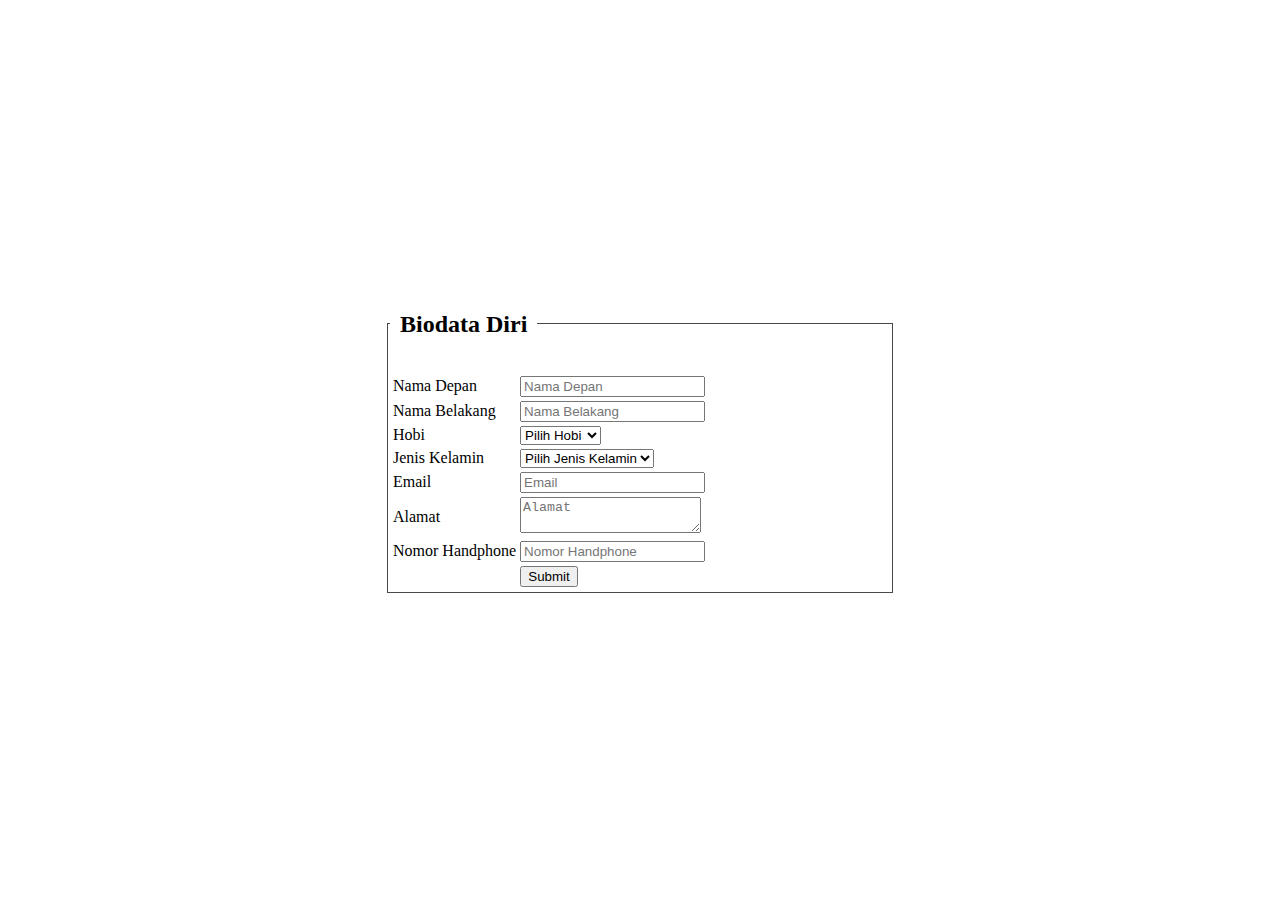
<file: Tugas3/index.html>
<!DOCTYPE html>
<html>
<head>
    <title>Form Biodata Diri</title>
    <style>
        body {
            display: flex;
            justify-content: center;
            align-items: center;
            height: 100vh;
            background-color: white;
        }
        .form-container {
            background: white;
            padding: 2px;
            width: 500px;
            outline: 1px   solid rgb(72, 72, 72);
        }
        h2 {
            position: relative;
            top: -35px;
            background: white;
            padding: 0 10px;
            margin-bottom: 0px;
            display: inline-block;
        }
    </style>
</head>

<script lang="javaScript">
    function pesan(){
        alert("Biodata berhasil diinput")
    }
</script>

<body>
    <div class="form-container">
        <h2>Biodata Diri</h2>
        <form>
            <table>
                <tr>
                    <td>Nama Depan</td>
                    <td><input type="text" name="nama_depan" placeholder="Nama Depan"></td>
                </tr>
                <tr>
                    <td>Nama Belakang</td>
                    <td><input type="text" name="nama_belakang" placeholder="Nama Belakang"></td>
                </tr>
                <tr>
                    <td>Hobi</td>
                    <td>
                        <select name="hobi">
                            <option>Pilih Hobi</option>
                            <option>Olahraga</option>
                            <option>Musik</option>
                            <option>Membaca</option>
                        </select>
                    </td>
                </tr>
                <tr>
                    <td>Jenis Kelamin</td>
                    <td>
                        <select name="jenis_kelamin">
                            <option>Pilih Jenis Kelamin</option>
                            <option>Laki-laki</option>
                            <option>Perempuan</option>
                        </select>
                    </td>
                </tr>
                <tr>
                    <td>Email</td>
                    <td><input type="email" name="email" placeholder="Email"></td>
                </tr>
                <tr>
                    <td>Alamat</td>
                    <td><textarea name="alamat" placeholder="Alamat"></textarea></td>
                </tr>
                <tr>
                    <td>Nomor Handphone</td>
                    <td><input type="text" name="nomor_hp" placeholder="Nomor Handphone"></td>
                </tr>
                <tr>
                    <td colspan="2" align="center">
                        <input type="submit" value="Submit" onclick="pesan()">
                    </td>
                </tr>
            </table>
        </form>
    </div>
</body>
</html>
</file>
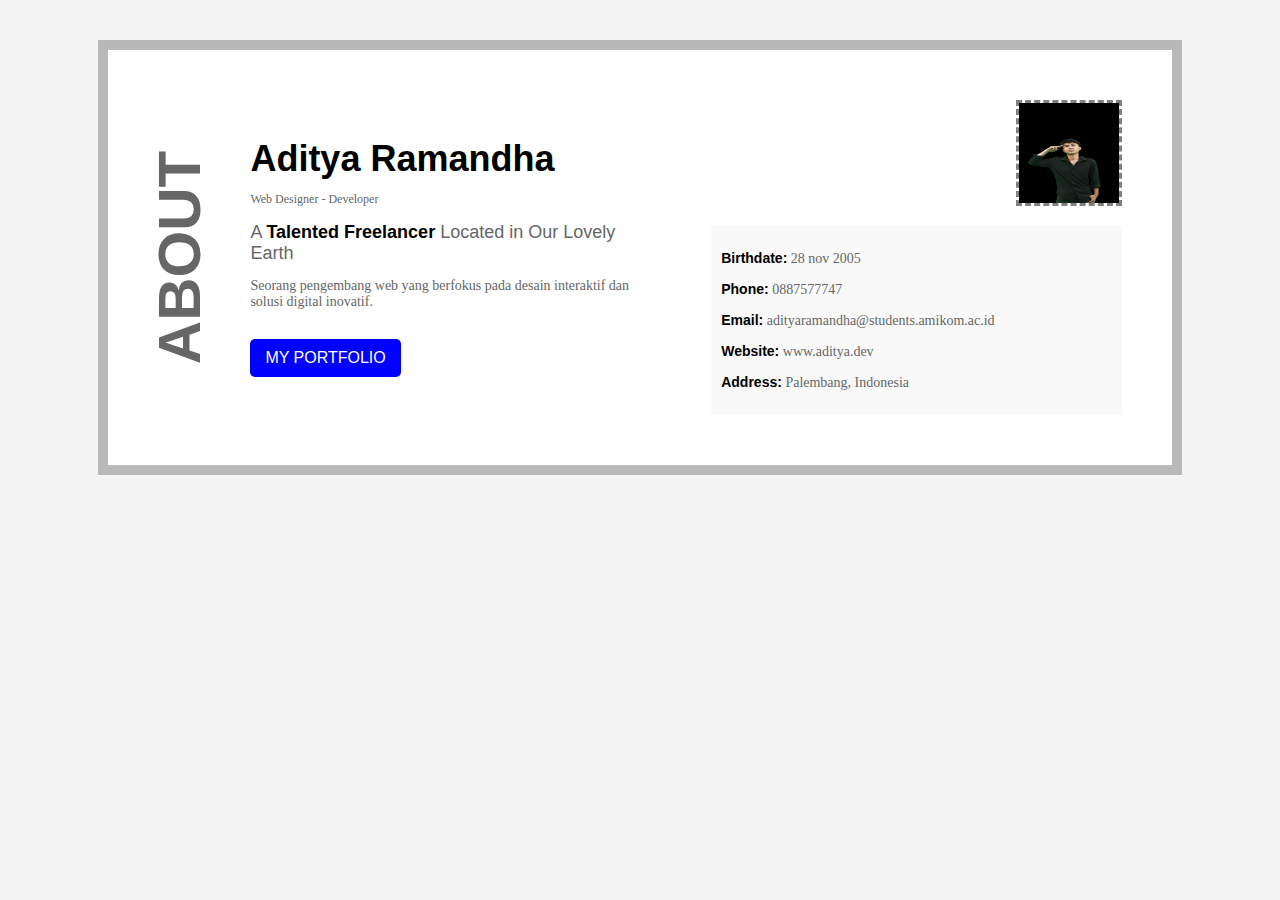
<file: Tugas3/index1.html>
<!DOCTYPE html>
<html lang="id">
<head>
    <meta charset="UTF-8">
    <meta name="viewport" content="width=device-width, initial-scale=1.0">
    <title>Resume</title>
    <link rel="stylesheet" href="resume.css">
</head>
<body>
    <div class="container">
        <div class="vertical-text">ABOUT</div>
        <div class="left">
            <h1>Aditya Ramandha</h1>
            <h3>Web Designer - Developer</h3>
            <h2>A <strong>Talented Freelancer</strong> Located in Our Lovely Earth</h2>
            <p class="about">Seorang pengembang web yang berfokus pada desain interaktif dan solusi digital inovatif.
            </p>
            <a href="#" class="btn">MY PORTFOLIO</a>
        </div>
        <div class="right">
            <img src="profile.jpg" alt="Foto Profil">
            <div class="info">
                <p><strong>Birthdate:</strong> 28 nov 2005</p>
                <p><strong>Phone:</strong> 0887577747</p>
                <p><strong>Email:</strong> adityaramandha@students.amikom.ac.id</p>
                <p><strong>Website:</strong> www.aditya.dev</p>
                <p><strong>Address:</strong> Palembang, Indonesia</p>
            </div>
        </div>
    </div>
</body>
</html>
</file>
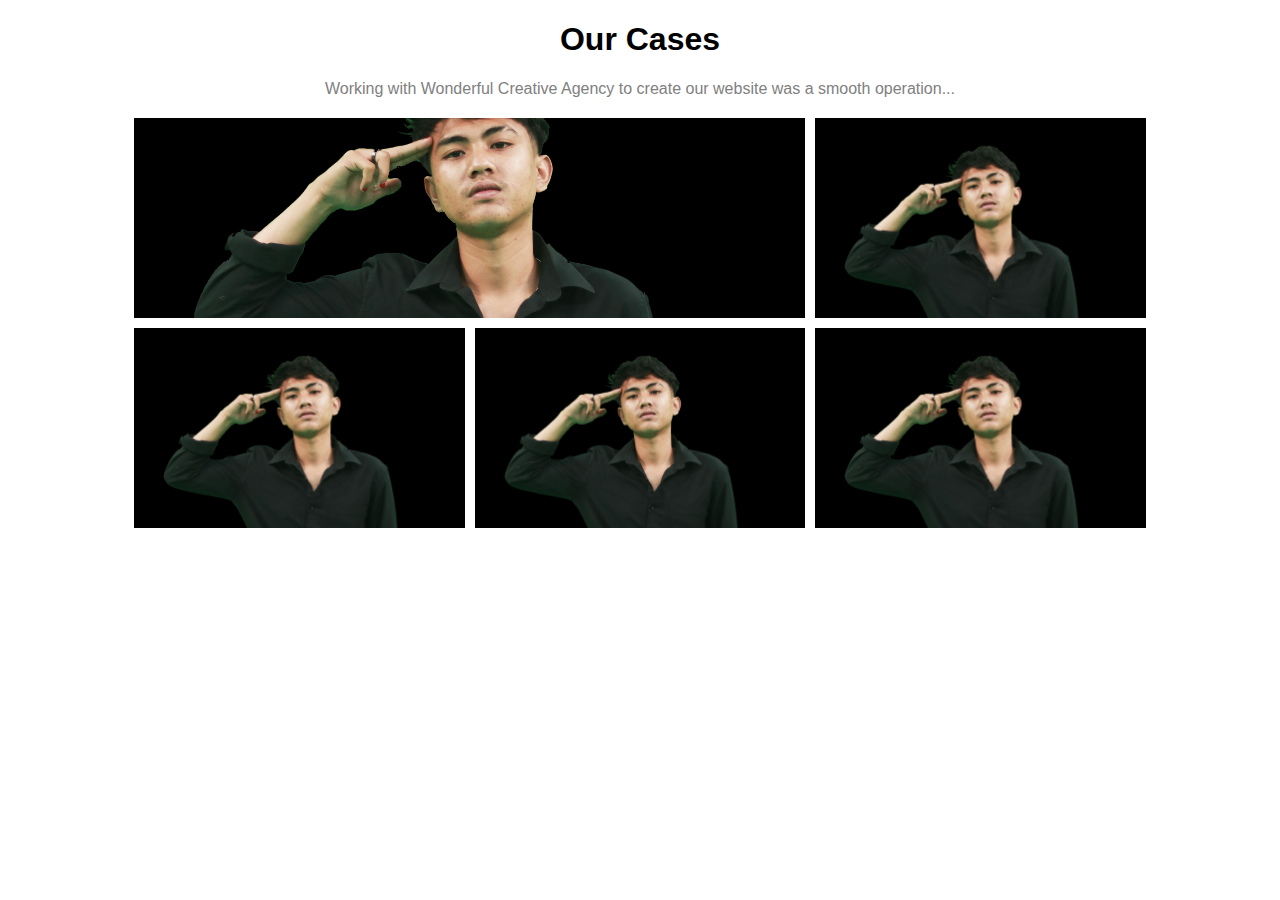
<file: Tugas3/index2.html>
<!DOCTYPE html>
<html lang="id">
<head>
    <meta charset="UTF-8">
    <meta name="viewport" content="width=device-width, initial-scale=1.0">
    <title>Our Cases</title>
    <style>
        body {
            font-family: Arial, sans-serif;
            text-align: center;
        }
        .container {
            width: 80%;
            margin: auto;
        }
        .grid {
            display: grid;
            grid-template-columns: repeat(3, 1fr);
            gap: 10px;
            margin-top: 20px;
        }
        .grid img {
            width: 100%;
            height: auto;
            display: block;
            height: 200px; 
            object-fit: cover; 
        }
        .grid img:first-child {
            grid-column: span 2;
        }
        p{
            color: grey;
        }
    </style>
</head>
<body>

    <div class="container">
        <h1>Our Cases</h1>
        <p>Working with Wonderful Creative Agency to create our website was a smooth operation...</p>

        <div class="grid">
            <img src="profile.jpg" alt="Gambar 1">
            <img src="profile.jpg" alt="Gambar 2">
            <img src="profile.jpg" alt="Gambar 3">
            <img src="profile.jpg" alt="Gambar 4">
            <img src="profile.jpg" alt="Gambar 5">
        </div>

</body>
</html>
</file>
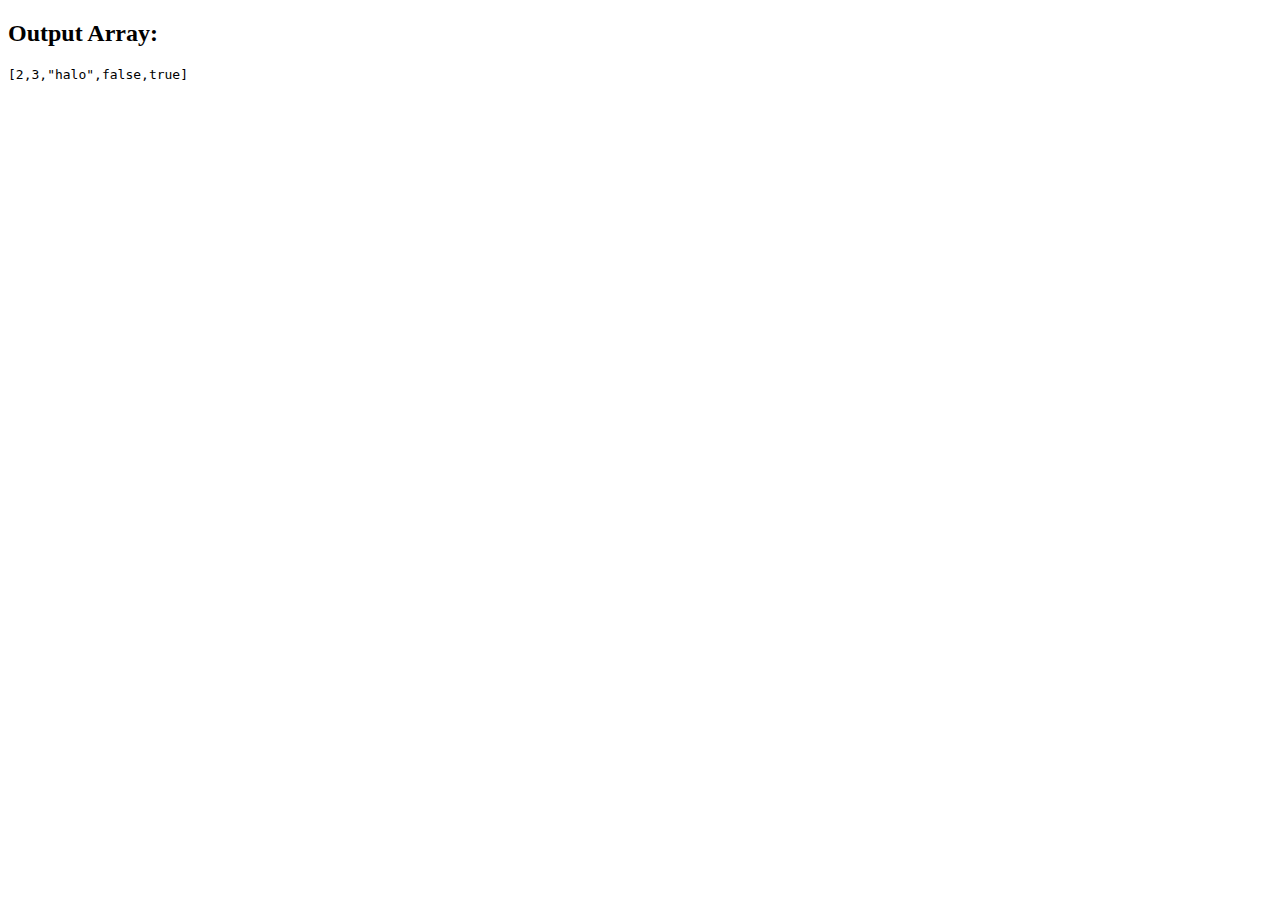
<file: Tugas4/Array.html>
<!DOCTYPE html>
<html lang="en">
  <head>
    <meta charset="UTF-8" />
    <title>Array</title>
  </head>
  <body>
    <h2>Output Array:</h2>
    <pre id="output"></pre>

    <script>
      let array = [1, 2, 3, "halo", false, true];
      array.shift();
      document.getElementById("output").textContent = JSON.stringify(array);
      console.log(array);
    </script>
  </body>
</html>
</file>
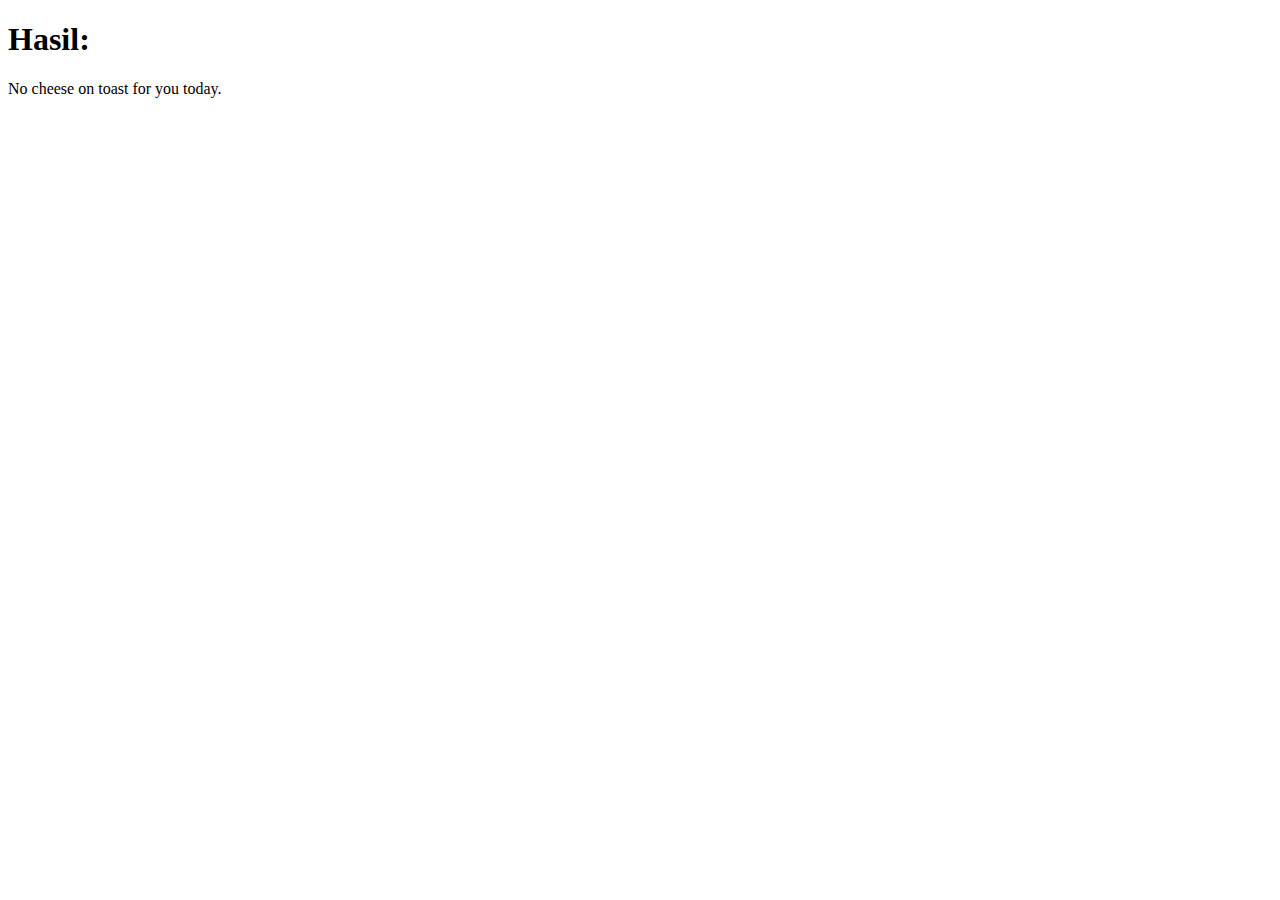
<file: Tugas4/Operasi Conditional.html>
<!DOCTYPE html>
<html lang="en">
<head>
  <meta charset="UTF-8">
  <title>Operasi Conditional</title>
</head>
<body>
  <h1>Hasil:</h1>
  <p id="result"></p>

  <script>
    let cheese = prompt("Masukkan jenis keju:");

    if (cheese === "cheddar") {
      document.getElementById("result").textContent = "Yay! Cheese available for making cheese on toast.";
    } else {
      document.getElementById("result").textContent = "No cheese on toast for you today.";
    }
  </script>
</body>
</html>
</file>
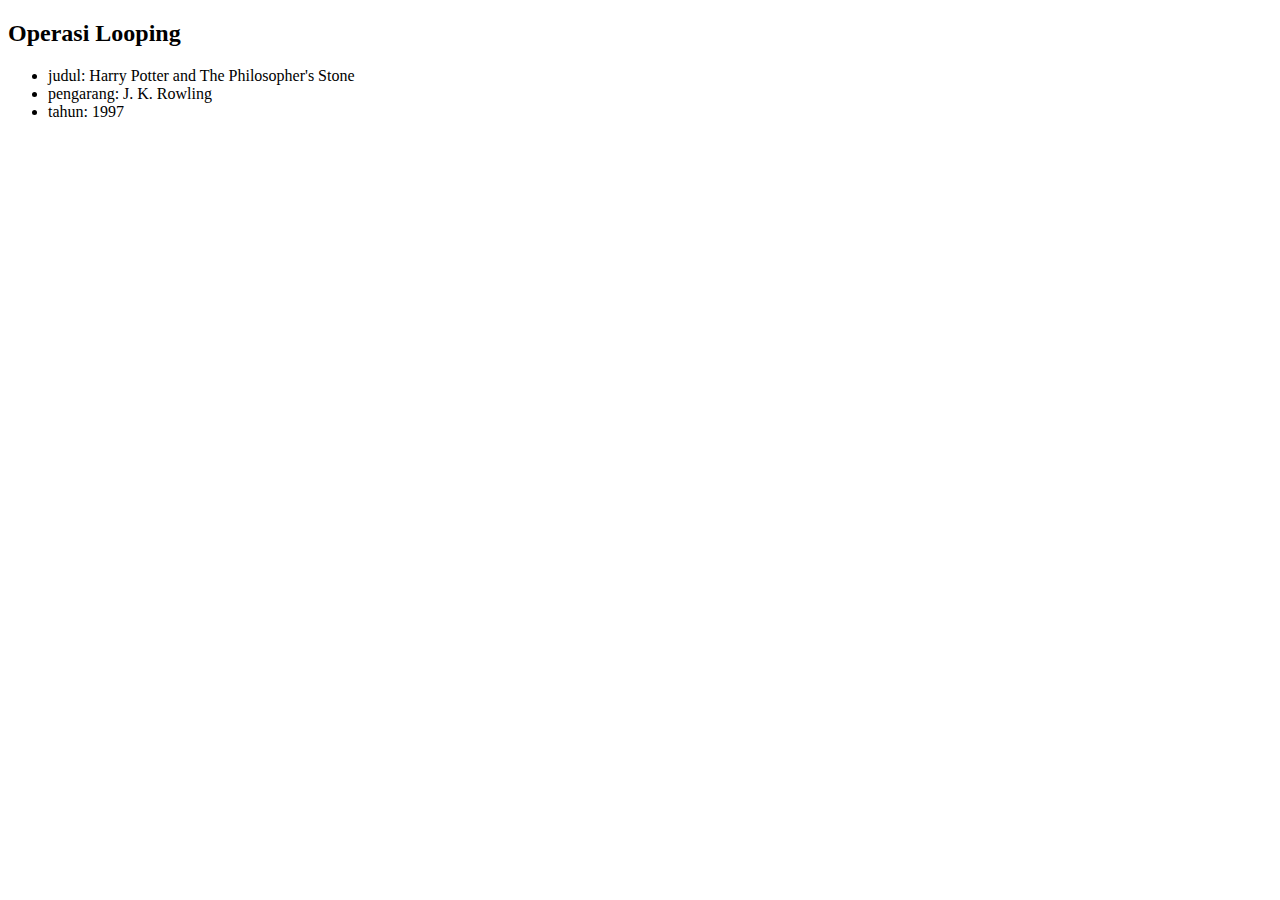
<file: Tugas4/Operasi Looping.html>
<!DOCTYPE html>
<html lang="en">
<head>
  <meta charset="UTF-8">
  <title>Operasi Looping</title>
</head>
<body>
  <h2>Operasi Looping</h2>
  <ul id="output"></ul>

  <script>
    const buku = {
      judul: "Harry Potter and The Philosopher's Stone",
      pengarang: "J. K. Rowling",
      tahun: 1997
    };

    const output = document.getElementById("output");

    for (let key in buku) {
      const item = document.createElement("li");
      item.textContent = key + ": " + buku[key];
      output.appendChild(item);
    }
  </script>
</body>
</html>
</file>
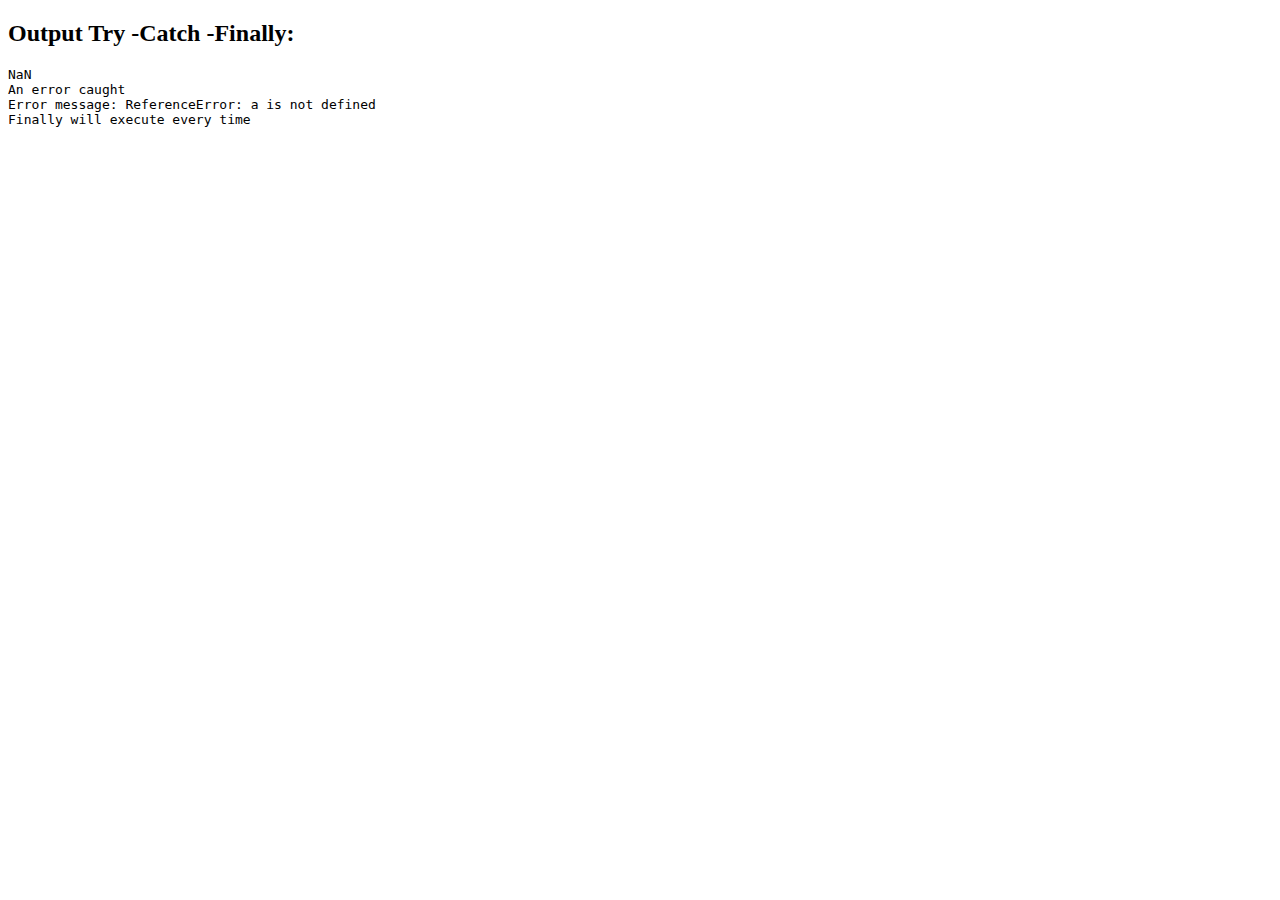
<file: Tugas4/Try Cacth.html>
<!DOCTYPE html>
<html lang="en">
  <head>
    <meta charset="UTF-8" />
    <title>Try Catch Finally</title>
  </head>
  <body>
    <h2>Output Try -Catch -Finally:</h2>
    <pre id="output"></pre>
    <script>
      const number = 100,
        text = "a";
      let hasil = "";
      try {
        hasil += number / text + "\n"; // NaN
        hasil += a + "\n"; // ReferenceError: a is not defined
      } catch (err) {
        hasil += "An error caught\n";
        hasil += "Error message: " + err + "\n";
      } finally {
        hasil += "Finally will execute every time";
      }
      document.getElementById("output").innerText = hasil;
    </script>
  </body>
   
</html>
</file>
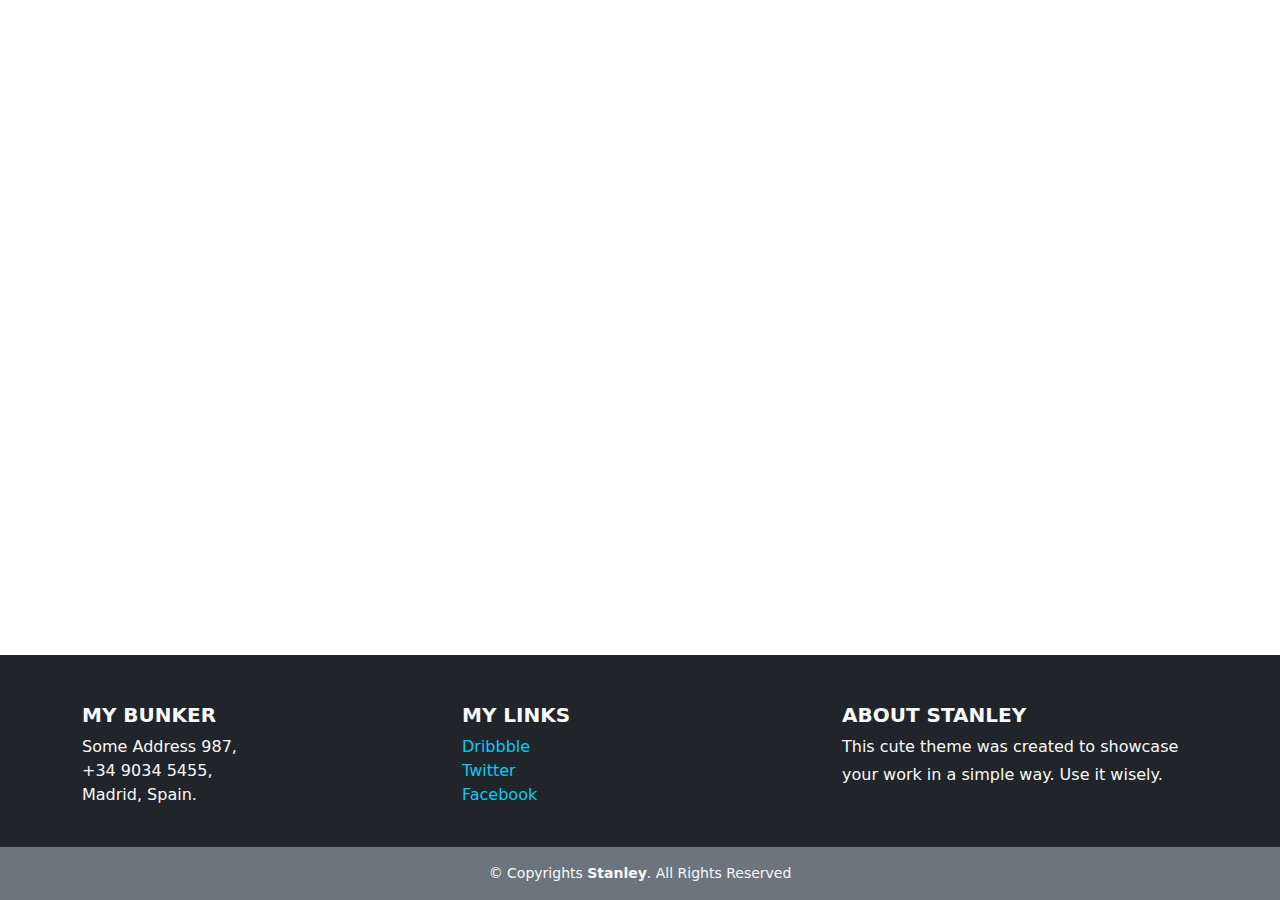
<file: Tugas5/footer.html>
<!DOCTYPE html>
<html lang="en">
  <head>
    <meta charset="UTF-8" />
    <meta name="viewport" content="width=device-width, initial-scale=1" />
    <link
      href="https://cdn.jsdelivr.net/npm/bootstrap@5.3.2/dist/css/bootstrap.min.css"
      rel="stylesheet"
    />
    <title>ADIT</title>
  </head>
  <body class="min-vh-100">
    <footer class="bg-dark text-light pt-5 fixed-bottom">
      <div class="container">
        <div class="row text-center text-md-start">
          <div class="col-md-4 mb-4">
            <h5 class="fw-bold">MY BUNKER</h5>
            <ul class="list-unstyled">
              <li>Some Address 987,</li>
              <li>+34 9034 5455,</li>
              <li>Madrid, Spain.</li>
            </ul>
          </div>
          <div class="col-md-4 mb-4">
            <h5 class="fw-bold">MY LINKS</h5>
            <ul class="list-unstyled">
              <li>
                <a href="#" class="text-info text-decoration-none">Dribbble</a>
              </li>
              <li>
                <a href="#" class="text-info text-decoration-none">Twitter</a>
              </li>
              <li>
                <a href="#" class="text-info text-decoration-none">Facebook</a>
              </li>
            </ul>
          </div>
          <div class="col-md-4 mb-4">
            <h5 class="fw-bold">ABOUT STANLEY</h5>
            <p class="mb-1">This cute theme was created to showcase</p>
            <p>your work in a simple way. Use it wisely.</p>
          </div>
        </div>
      </div>

      <div class="bg-secondary text-center py-3">
        <div class="container">
          <p class="mb-0 small">
            &copy; Copyrights <strong>Stanley</strong>. All Rights Reserved
          </p>
        </div>
      </div>
    </footer>

    <script
      src="https://cdn.jsdelivr.net/npm/bootstrap@5.3.5/dist/js/bootstrap.bundle.min.js"
      integrity="sha384-k6d4wzSIapyDyv1kpU366/PK5hCdSbCRGRCMv+eplOQJWyd1fbcAu9OCUj5zNLiq"
      crossorigin="anonymous"
    ></script>
    <script
      src="https://cdn.jsdelivr.net/npm/@popperjs/core@2.11.8/dist/umd/popper.min.js"
      integrity="sha384-I7E8VVD/ismYTF4hNIPjVp/Zjvgyol6VFvRkX/vR+Vc4jQkC+hVqc2pM8ODewa9r"
      crossorigin="anonymous"
    ></script>
    <script
      src="https://cdn.jsdelivr.net/npm/bootstrap@5.3.5/dist/js/bootstrap.min.js"
      integrity="sha384-VQqxDN0EQCkWoxt/0vsQvZswzTHUVOImccYmSyhJTp7kGtPed0Qcx8rK9h9YEgx+"
      crossorigin="anonymous"
    ></script>
  </body>
</html>
</file>
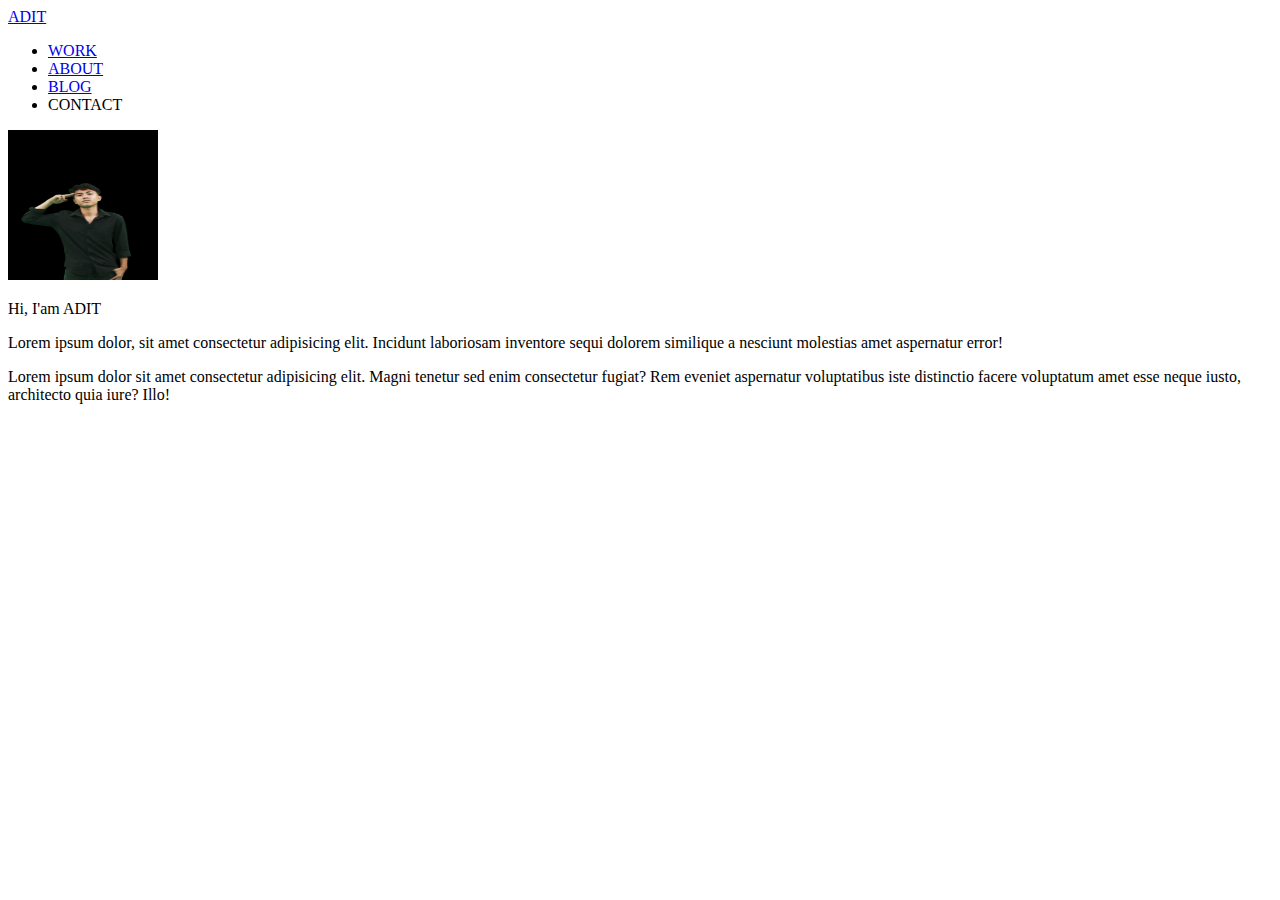
<file: Tugas5/header.html>
<!DOCTYPE html>
<html lang="en">
  <head>
    <meta charset="UTF-8" />
    <meta name="viewport" content="width=device-width, initial-scale=1.0" />
    <link
      href="https://cdn.jsdelivr.net/npm/bootstrap@5.3.5/dist/css/bootstrap.min.css"
      rel="stylesheet"
      integrity="sha384-SgOJa3DmI69IUzQ2PVdRZhwQ+dy64/BUtbMJw1MZ8t5HZApcHrRKUc4W0kG879m7"
      crossorigin="anonymous"
    />
    <title>Adit</title>
  </head>
  <body>
    <nav class="navbar navbar-expand-sm bg-success">
      <div class="container">
        <a class="navbar-brand text-light" href="#">ADIT</a>
        <div class="justify-content-end" id="navbarNav">
            <ul class="navbar-nav">
                <li class="nav-item">
                  <a class="nav-link active text-light" aria-current="page" href="#">WORK</a>
                </li>
                <li class="nav-item">
                  <a class="nav-link text-light" href="#">ABOUT</a>
                </li>
                <li class="nav-item">
                  <a class="nav-link text-light" href="#">BLOG</a>
                </li>
                <li class="nav-item">
                  <a class="nav-link disabled text-light" aria-disabled="true">CONTACT</a>
                </li>
              </ul>
        </div>
      </div>
    </nav>

    <section>
      <div class="container-md text-center mt-4">
        <div class="row">
          <div class="col">
            <img src="profile.jpg" class="rounded img-thumbnail" height="150px" width="150px" alt="profil"/>
          </div>
        </div>
        <div class="row mt-3">
          <div class="col">
            <p class="h5">Hi, I'am ADIT</p>
          </div>
        </div>
        <div class="row">
          <div class="col">
            <p>
              Lorem ipsum dolor, <span class="text-primary">sit amet consectetur</span> adipisicing elit. Incidunt
              laboriosam inventore sequi dolorem similique a nesciunt molestias
              amet aspernatur error!
            </p>
          </div>
        </div>
        <div class="row">
          <div class="col">
            <p>
              Lorem ipsum dolor sit amet consectetur adipisicing elit. Magni
              tenetur sed enim consectetur fugiat? Rem eveniet aspernatur
              voluptatibus iste distinctio facere voluptatum amet esse neque
              iusto, architecto quia iure? Illo!
            </p>
          </div>
        </div>
      </div>
    </section>

    <script
      src="https://cdn.jsdelivr.net/npm/bootstrap@5.3.5/dist/js/bootstrap.bundle.min.js"
      integrity="sha384-k6d4wzSIapyDyv1kpU366/PK5hCdSbCRGRCMv+eplOQJWyd1fbcAu9OCUj5zNLiq"
      crossorigin="anonymous"
    ></script>
    <script
      src="https://cdn.jsdelivr.net/npm/@popperjs/core@2.11.8/dist/umd/popper.min.js"
      integrity="sha384-I7E8VVD/ismYTF4hNIPjVp/Zjvgyol6VFvRkX/vR+Vc4jQkC+hVqc2pM8ODewa9r"
      crossorigin="anonymous"
    ></script>
    <script
      src="https://cdn.jsdelivr.net/npm/bootstrap@5.3.5/dist/js/bootstrap.min.js"
      integrity="sha384-VQqxDN0EQCkWoxt/0vsQvZswzTHUVOImccYmSyhJTp7kGtPed0Qcx8rK9h9YEgx+"
      crossorigin="anonymous"
    ></script>
  </body>
</html>
</file>
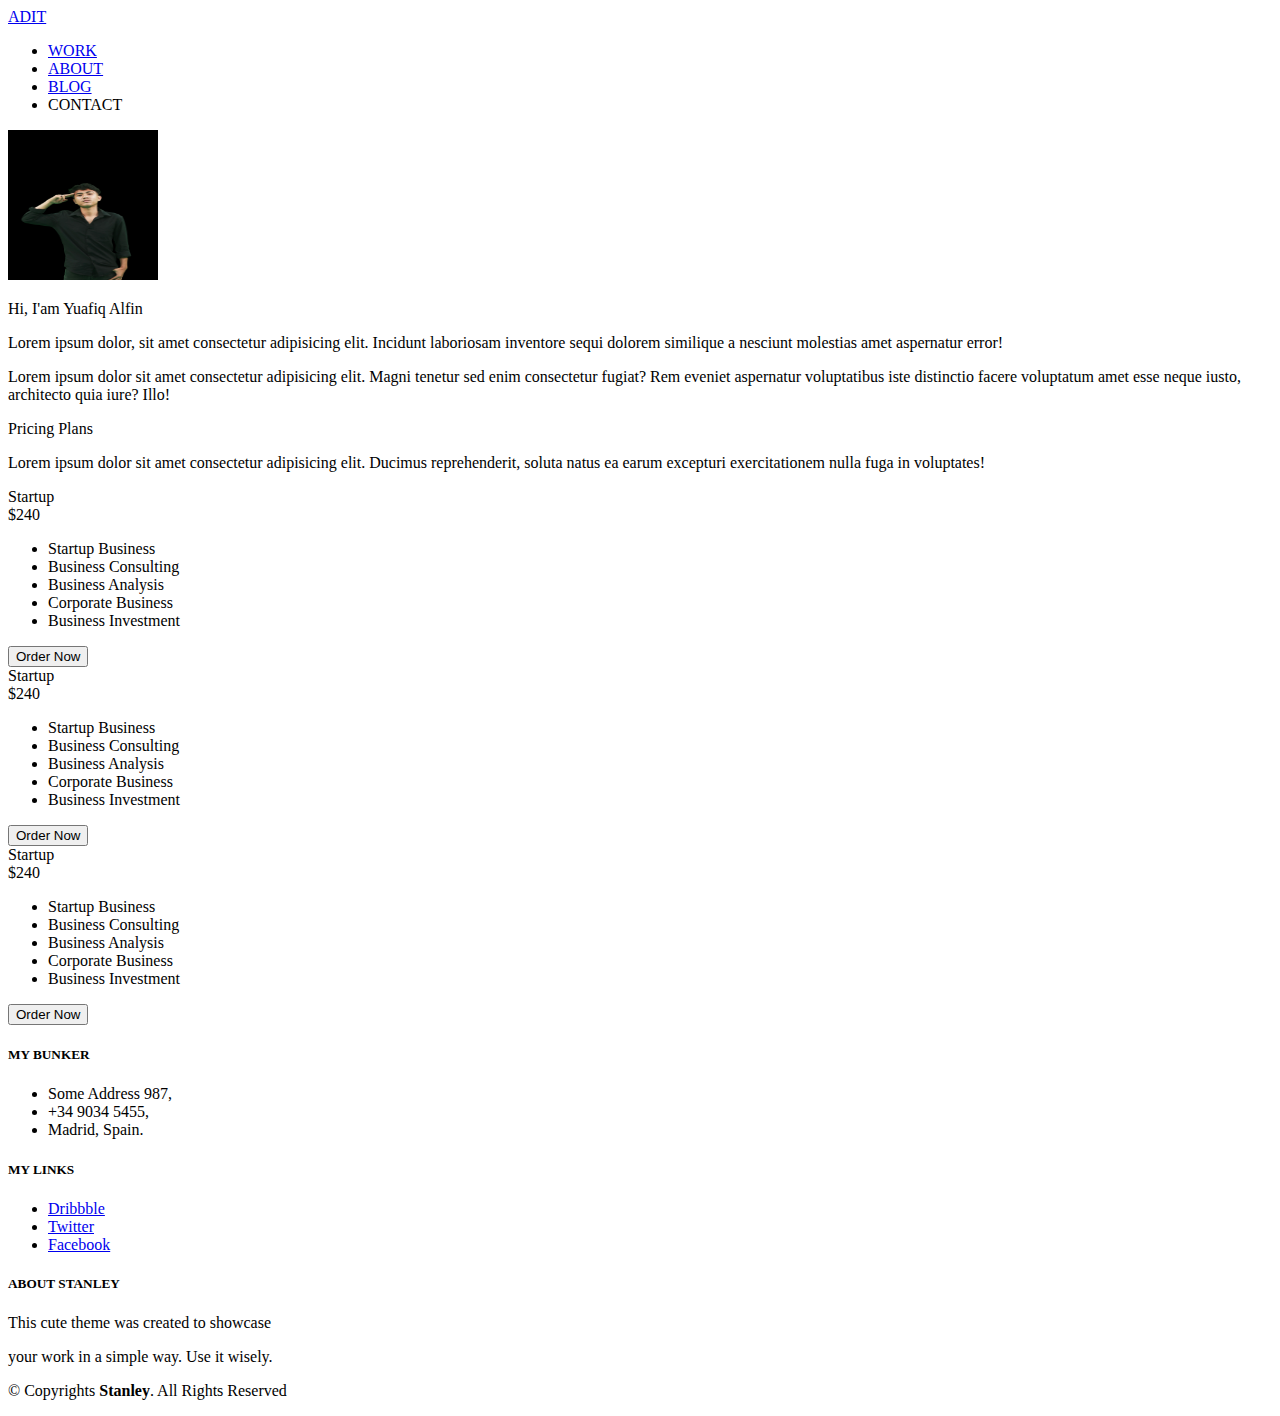
<file: Tugas5/Tugas.html>
<!DOCTYPE html>
<html lang="en">
  <head>
    <meta charset="UTF-8" />
    <meta name="viewport" content="width=device-width, initial-scale=1.0" />
    <link
      href="https://cdn.jsdelivr.net/npm/bootstrap@5.3.5/dist/css/bootstrap.min.css"
      rel="stylesheet"
      integrity="sha384-SgOJa3DmI69IUzQ2PVdRZhwQ+dy64/BUtbMJw1MZ8t5HZApcHrRKUc4W0kG879m7"
      crossorigin="anonymous"
    />
    <title>ADIT</title>
  </head>
  <body>
    <nav class="navbar navbar-expand-sm bg-success">
      <div class="container">
        <a class="navbar-brand text-light" href="#">ADIT</a>
        <div class="justify-content-end" id="navbarNav">
          <ul class="navbar-nav">
            <li class="nav-item">
              <a class="nav-link active text-light" aria-current="page" href="#"
                >WORK</a
              >
            </li>
            <li class="nav-item">
              <a class="nav-link text-light" href="#">ABOUT</a>
            </li>
            <li class="nav-item">
              <a class="nav-link text-light" href="#">BLOG</a>
            </li>
            <li class="nav-item">
              <a class="nav-link disabled text-light" aria-disabled="true"
                >CONTACT</a
              >
            </li>
          </ul>
        </div>
      </div>
    </nav>

    <section>
      <div class="container-md text-center mt-4">
        <div class="row">
          <div class="col">
            <img
              src="profile.jpg"
              class="rounded img-thumbnail"
              height="150px"
              width="150px"
              alt="profil"
            />
          </div>
        </div>
        <div class="row mt-3">
          <div class="col">
            <p class="h5">Hi, I'am Yuafiq Alfin</p>
          </div>
        </div>
        <div class="row justify-content-center">
          <div class="col-8">
            <p>
              Lorem ipsum dolor,
              <span class="text-primary">sit amet consectetur</span> adipisicing
              elit. Incidunt laboriosam inventore sequi dolorem similique a
              nesciunt molestias amet aspernatur error!
            </p>
          </div>
        </div>
        <div class="row justify-content-center">
          <div class="col-8">
            <p>
              Lorem ipsum dolor sit amet consectetur adipisicing elit. Magni
              tenetur sed enim consectetur fugiat? Rem eveniet aspernatur
              voluptatibus iste distinctio facere voluptatum amet esse neque
              iusto, architecto quia iure? Illo!
            </p>
          </div>
        </div>
      </div>
    </section>

    <section>
      <div class="container-md bg-light px-5 pb-5">
        <div class="py-4 text-center">
          <p class="h1 fw-bold">Pricing Plans</p>
          <p class="text-center">
            Lorem ipsum dolor sit amet consectetur adipisicing elit. Ducimus
            reprehenderit, soluta natus ea earum excepturi exercitationem nulla
            fuga in voluptates!
          </p>
        </div>
        <div class="row justify-content-center">
          <div class="card col-md-3 pb-2 text-center">
            <div class="card-body">
              <div class="card-title h3 fw-bold">Startup</div>
              <div class="card-title h1 fw-bold text-danger my-3">$240</div>
              <ul class="list-unstyled mb-4">
                <li>Startup Business</li>
                <li>Business Consulting</li>
                <li>Business Analysis</li>
                <li>Corporate Business</li>
                <li>Business Investment</li>
              </ul>
              <div class="card-text">
                <button type="button" class="btn btn-outline-secondary my-2">
                  Order Now
                </button>
              </div>
            </div>
          </div>

          <div class="card col-md-3 pb-2 text-center bg-danger mx-3">
            <div class="card-body">
              <div class="card-title h3 fw-bold text-light">Startup</div>
              <div class="card-title h1 fw-bold text-danger my-3 text-light">$240</div>
              <ul class="list-unstyled mb-4">
                <li class="text-light">Startup Business</li>
                <li class="text-light">Business Consulting</li>
                <li class="text-light">Business Analysis</li>
                <li class="text-light">Corporate Business</li>
                <li class="text-light">Business Investment</li>
              </ul>
              <div class="card-text">
                <button type="button" class="btn btn-light my-2">
                  Order Now
                </button>
              </div>
            </div>
          </div>

          <div class="card col-md-3 pb-2 text-center">
            <div class="card-body">
              <div class="card-title h3 fw-bold">Startup</div>
              <div class="card-title h1 fw-bold text-danger my-3">$240</div>
              <ul class="list-unstyled mb-4">
                <li>Startup Business</li>
                <li>Business Consulting</li>
                <li>Business Analysis</li>
                <li>Corporate Business</li>
                <li>Business Investment</li>
              </ul>
              <div class="card-text">
                <button type="button" class="btn btn-outline-secondary my-2">
                  Order Now
                </button>
              </div>
            </div>
          </div>
        </div>
      </div>
    </section>

    <footer class="bg-dark text-light pt-5 mt-5">
      <div class="container">
        <div class="row text-center text-md-start">
          <div class="col-md-4 mb-4">
            <h5 class="fw-bold">MY BUNKER</h5>
            <ul class="list-unstyled">
              <li>Some Address 987,</li>
              <li>+34 9034 5455,</li>
              <li>Madrid, Spain.</li>
            </ul>
          </div>
          <div class="col-md-4 mb-4">
            <h5 class="fw-bold">MY LINKS</h5>
            <ul class="list-unstyled">
              <li>
                <a href="#" class="text-info text-decoration-none">Dribbble</a>
              </li>
              <li>
                <a href="#" class="text-info text-decoration-none">Twitter</a>
              </li>
              <li>
                <a href="#" class="text-info text-decoration-none">Facebook</a>
              </li>
            </ul>
          </div>
          <div class="col-md-4 mb-4">
            <h5 class="fw-bold">ABOUT STANLEY</h5>
            <p class="mb-1">This cute theme was created to showcase</p>
            <p>your work in a simple way. Use it wisely.</p>
          </div>
        </div>
      </div>

      <div class="bg-secondary text-center py-3">
        <div class="container">
          <p class="mb-0 small">
            &copy; Copyrights <strong>Stanley</strong>. All Rights Reserved
          </p>
        </div>
      </div>
    </footer>

    <script
      src="https://cdn.jsdelivr.net/npm/bootstrap@5.3.5/dist/js/bootstrap.bundle.min.js"
      integrity="sha384-k6d4wzSIapyDyv1kpU366/PK5hCdSbCRGRCMv+eplOQJWyd1fbcAu9OCUj5zNLiq"
      crossorigin="anonymous"
    ></script>
    <script
      src="https://cdn.jsdelivr.net/npm/@popperjs/core@2.11.8/dist/umd/popper.min.js"
      integrity="sha384-I7E8VVD/ismYTF4hNIPjVp/Zjvgyol6VFvRkX/vR+Vc4jQkC+hVqc2pM8ODewa9r"
      crossorigin="anonymous"
    ></script>
    <script
      src="https://cdn.jsdelivr.net/npm/bootstrap@5.3.5/dist/js/bootstrap.min.js"
      integrity="sha384-VQqxDN0EQCkWoxt/0vsQvZswzTHUVOImccYmSyhJTp7kGtPed0Qcx8rK9h9YEgx+"
      crossorigin="anonymous"
    ></script>
  </body>
</html>
</file>
<file: Tugas3/resume.css>
body {
    font-family: Arial, sans-serif;
    margin: 0;
    padding: 0;
    background-color: #f4f4f4;
}
.container {
    width: 80%;
    margin: 50px auto;
    background: white;
    outline: 10px solid rgb(185, 185, 185);
    padding: 20px;
    display: flex;
    align-items: center;
    position: relative;
}
.vertical-text {
    position: relative;
    transform: rotate(270deg);
    font-size: 60px;
    font-weight: bold;
    color: #666;
    display: flex;
    width: 10%;
    justify-content: center;
}
.left {
    width: 50%;
    padding: 20px;
    position: relative;
}
.right {
    width: 50%;
    padding: 30px;
    text-align: center;
}
.right img {
    margin-left: auto;
    display: block;
    width: 100px;
    height: 100px;
    border: 3px dashed gray;
}
h1 {
    margin: 0;
    font-size: 36px;
}
h2{
    font-weight: normal;
    color: #666;
    font-size: 18px;
}
h3 {
    font-family: 'Times New Roman', Times, serif;
    font-size: 12px;
    color: #666;
    font-weight: normal;
}
.about {
    font-family: 'Times New Roman', Times, serif;
    font-size: 14px;
    color: #666;
    margin-top: 10px;
}
.info {
    background: #f9f9f9;
    padding: 10px;
    margin-top: 20px;
    font-size: 14px;
    font-family: 'Times New Roman', Times, serif;
    color: #666;
    text-align: left;
}
.btn {
    display: inline-block;
    background: blue;
    color: white;
    padding: 10px 15px;
    text-decoration: none;
    border-radius: 5px;
    margin-top: 15px;
}
strong{
color: black;
font-family: Arial, Helvetica, sans-serif;
}
</file>
